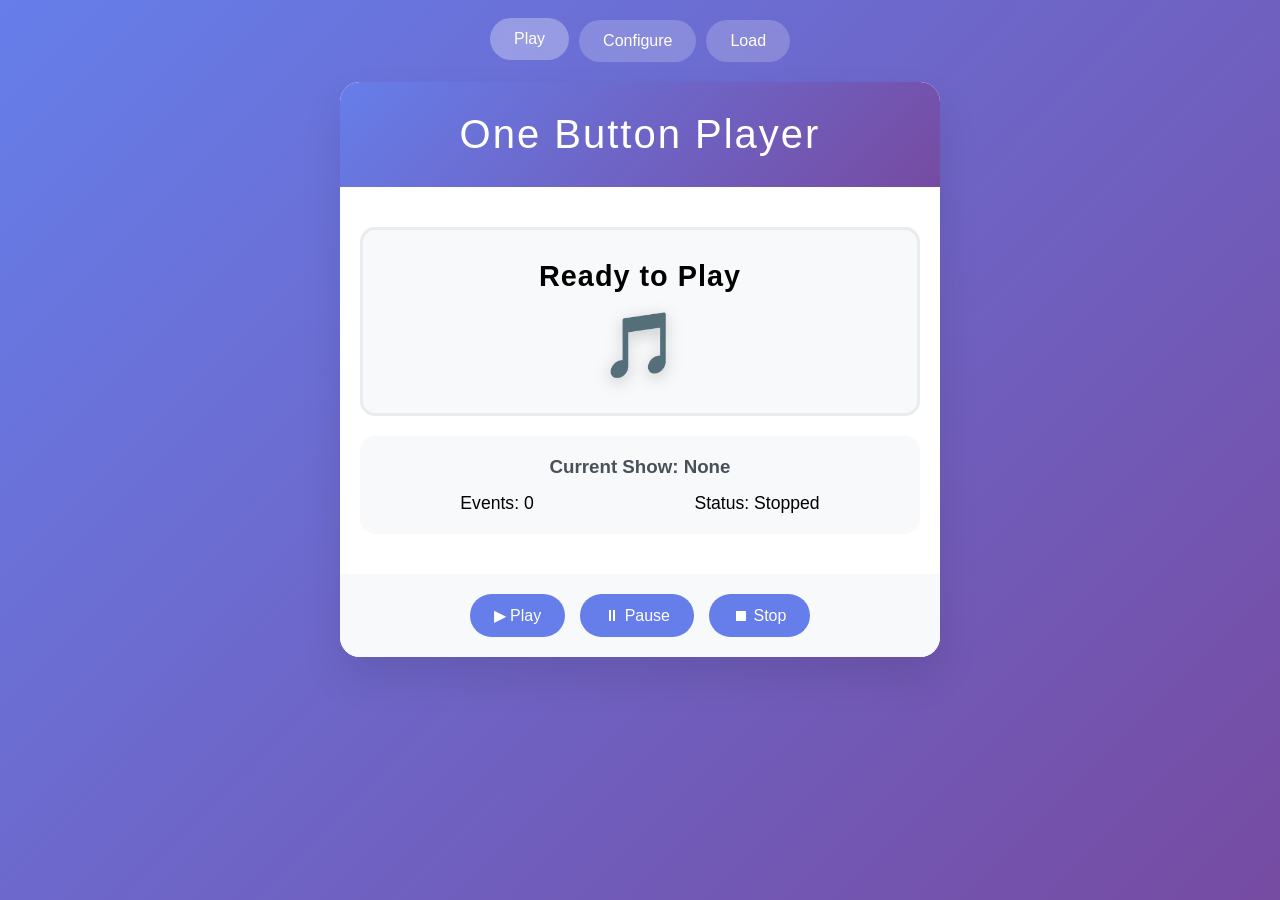
<file: app/src/main/assets/index.html>
<!DOCTYPE html>
<html lang="en">
<head>
    <meta charset="UTF-8">
    <meta name="viewport" content="width=device-width, initial-scale=1.0">
    <title>One Button Player</title>
    <link rel="stylesheet" href="style.css">
</head>
<body>
    <!-- Navigation -->
    <nav class="nav-menu">
        <button class="nav-btn active" data-screen="play">Play</button>
        <button class="nav-btn" data-screen="configure">Configure</button>
        <button class="nav-btn" data-screen="load">Load</button>
    </nav>

    <!-- Play Screen -->
    <div id="play-screen" class="screen active">
        <div class="container">
            <h1>One Button Player</h1>
            <div class="status-container">
                <div class="status-indicator" id="statusIndicator">
                    <div class="status-text">Ready to Play</div>
                    <div class="status-icon">🎵</div>
                </div>
                <div class="current-show" id="currentShow">
                    <h3>Current Show: <span id="showName">None</span></h3>
                    <div class="show-info">
                        <p>Events: <span id="eventCount">0</span></p>
                        <p>Status: <span id="playStatus">Stopped</span></p>
                    </div>
                </div>
            </div>
            <div class="controls">
                <button id="playBtn" class="control-btn">▶ Play</button>
                <button id="pauseBtn" class="control-btn">⏸ Pause</button>
                <button id="stopBtn" class="control-btn">⏹ Stop</button>
            </div>
        </div>
    </div>

    <!-- Configure Screen -->
    <div id="configure-screen" class="screen">
        <div class="container">
            <h1>Configure Show</h1>
            <div class="config-section">
                <h3>Show Name</h3>
                <input type="text" id="showNameInput" placeholder="Enter show name">
            </div>
            <div class="config-section">
                <h3>Select MP3 Files</h3>
                <button id="selectFilesBtn" class="control-btn">📁 Select MP3 Files</button>
                <div id="selectedFiles" class="file-list"></div>
            </div>
            <div class="config-section">
                <h3>Button Events</h3>
                <div id="eventsList" class="events-container"></div>
                <button id="addEventBtn" class="control-btn">➕ Add Event</button>
            </div>
            <div class="config-actions">
                <button id="saveShowBtn" class="control-btn primary">💾 Save Show</button>
                <button id="clearShowBtn" class="control-btn secondary">🗑 Clear</button>
            </div>
        </div>
    </div>

    <!-- Load Screen -->
    <div id="load-screen" class="screen">
        <div class="container">
            <h1>Load Show</h1>
            <div id="showsList" class="shows-container">
                <p id="noShowsMessage">No shows configured. Go to Configure screen to create one.</p>
            </div>
        </div>
    </div>

    <!-- Event Modal -->
    <div id="eventModal" class="modal">
        <div class="modal-content">
            <h3>Add Event</h3>
            <div class="form-group">
                <label>Event Type:</label>
                <select id="eventType">
                    <option value="start">Start Track</option>
                    <option value="stop">Stop Track</option>
                    <option value="pause">Pause Track</option>
                    <option value="resume">Resume Track</option>
                </select>
            </div>
            <div class="form-group">
                <label>Track:</label>
                <select id="eventTrack"></select>
            </div>
            <div class="modal-actions">
                <button id="saveEventBtn" class="control-btn primary">Save Event</button>
                <button id="cancelEventBtn" class="control-btn secondary">Cancel</button>
            </div>
        </div>
    </div>

    <script src="main.js"></script>
</body>
</html>
</file>
<file: app/src/main/assets/style.css>
* {
    margin: 0;
    padding: 0;
    box-sizing: border-box;
}

body {
    font-family: 'Segoe UI', Tahoma, Geneva, Verdana, sans-serif;
    background: linear-gradient(135deg, #667eea 0%, #764ba2 100%);
    min-height: 100vh;
    padding: 20px;
}

/* Navigation */
.nav-menu {
    display: flex;
    justify-content: center;
    margin-bottom: 20px;
    gap: 10px;
}

.nav-btn {
    background: rgba(255, 255, 255, 0.2);
    border: none;
    color: white;
    padding: 12px 24px;
    border-radius: 25px;
    cursor: pointer;
    font-size: 1rem;
    transition: all 0.3s ease;
    backdrop-filter: blur(10px);
}

.nav-btn:hover,
.nav-btn.active {
    background: rgba(255, 255, 255, 0.3);
    transform: translateY(-2px);
}

/* Screen Management */
.screen {
    display: none;
}

.screen.active {
    display: block;
}

.container {
    max-width: 600px;
    margin: 0 auto;
    background: white;
    border-radius: 20px;
    box-shadow: 0 20px 40px rgba(0, 0, 0, 0.1);
    overflow: hidden;
}

h1 {
    background: linear-gradient(135deg, #667eea 0%, #764ba2 100%);
    color: white;
    text-align: center;
    padding: 30px 20px;
    font-size: 2.5rem;
    font-weight: 300;
    letter-spacing: 2px;
}

/* Status Container */
.status-container {
    padding: 40px 20px;
    text-align: center;
}

.status-indicator {
    background: #f8f9fa;
    border-radius: 15px;
    padding: 30px;
    transition: all 0.3s ease;
    border: 3px solid #e9ecef;
    margin-bottom: 20px;
}

.status-indicator.active {
    transform: scale(1.05);
    box-shadow: 0 10px 25px rgba(0, 0, 0, 0.15);
}

.status-text {
    font-size: 1.8rem;
    font-weight: 600;
    margin-bottom: 15px;
    letter-spacing: 1px;
}

.status-icon {
    font-size: 4rem;
    filter: drop-shadow(0 4px 8px rgba(0, 0, 0, 0.2));
}

/* Current Show Info */
.current-show {
    background: #f8f9fa;
    border-radius: 15px;
    padding: 20px;
    margin-top: 20px;
}

.current-show h3 {
    color: #495057;
    margin-bottom: 15px;
}

.show-info {
    display: flex;
    justify-content: space-around;
    font-size: 1.1rem;
}

.show-info p {
    margin: 0;
    font-weight: 500;
}

/* Controls */
.controls {
    display: flex;
    justify-content: center;
    gap: 15px;
    padding: 20px;
    background: #f8f9fa;
}

.control-btn {
    background: #667eea;
    border: none;
    color: white;
    padding: 12px 24px;
    border-radius: 25px;
    cursor: pointer;
    font-size: 1rem;
    transition: all 0.3s ease;
}

.control-btn:hover {
    background: #5a6fd8;
    transform: translateY(-2px);
}

.control-btn.primary {
    background: #28a745;
}

.control-btn.secondary {
    background: #dc3545;
}

/* Configure Screen */
.config-section {
    padding: 20px;
    border-bottom: 1px solid #e9ecef;
}

.config-section h3 {
    color: #495057;
    margin-bottom: 15px;
}

.config-section input {
    width: 100%;
    padding: 12px;
    border: 2px solid #e9ecef;
    border-radius: 8px;
    font-size: 1rem;
}

.file-list {
    margin-top: 15px;
    max-height: 150px;
    overflow-y: auto;
}

.file-item {
    background: #f8f9fa;
    padding: 10px;
    margin: 5px 0;
    border-radius: 8px;
    font-size: 0.9rem;
}

.events-container {
    margin-bottom: 15px;
}

.event-item {
    background: #f8f9fa;
    padding: 15px;
    margin: 10px 0;
    border-radius: 8px;
    border-left: 4px solid #667eea;
}

.config-actions {
    display: flex;
    gap: 15px;
    padding: 20px;
    justify-content: center;
}

/* Load Screen */
.shows-container {
    padding: 20px;
}

.show-item {
    background: #f8f9fa;
    padding: 20px;
    margin: 15px 0;
    border-radius: 12px;
    cursor: pointer;
    transition: all 0.3s ease;
    border-left: 4px solid #667eea;
}

.show-item:hover {
    transform: translateX(5px);
    background: #e9ecef;
}

.show-item h4 {
    color: #495057;
    margin-bottom: 10px;
}

.show-item p {
    color: #6c757d;
    margin: 5px 0;
}

/* Modal */
.modal {
    display: none;
    position: fixed;
    top: 0;
    left: 0;
    width: 100%;
    height: 100%;
    background: rgba(0, 0, 0, 0.5);
    z-index: 1000;
}

.modal.active {
    display: flex;
    align-items: center;
    justify-content: center;
}

.modal-content {
    background: white;
    padding: 30px;
    border-radius: 15px;
    max-width: 400px;
    width: 90%;
}

.form-group {
    margin-bottom: 20px;
}

.form-group label {
    display: block;
    margin-bottom: 8px;
    font-weight: 500;
    color: #495057;
}

.form-group select,
.form-group input {
    width: 100%;
    padding: 10px;
    border: 2px solid #e9ecef;
    border-radius: 8px;
    font-size: 1rem;
}

.modal-actions {
    display: flex;
    gap: 15px;
    justify-content: flex-end;
}

/* Responsive design */
@media (max-width: 768px) {
    body {
        padding: 10px;
    }
    
    h1 {
        font-size: 2rem;
        padding: 20px;
    }
    
    .status-text {
        font-size: 1.5rem;
    }
    
    .status-icon {
        font-size: 3rem;
    }
    
    .controls {
        flex-direction: column;
    }
    
    .config-actions {
        flex-direction: column;
    }
}
</file>
